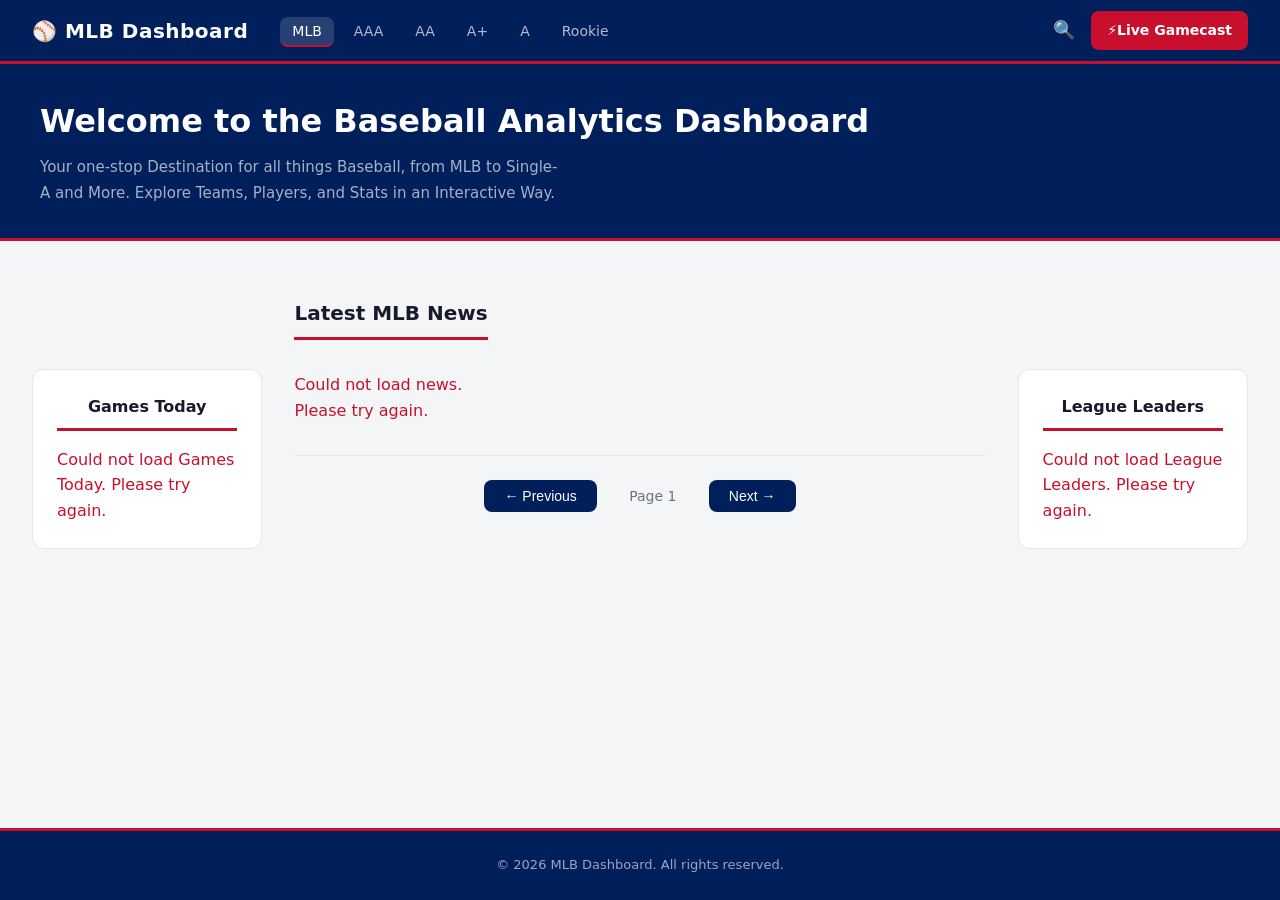
<file: index.html>
<!DOCTYPE html>
<html lang="en">

<head>
    <meta charset="UTF-8">
    <meta name="viewport" content="width=device-width, initial-scale=1.0">
    <link rel="stylesheet" href="css/styles.css">
    <title>⚾ MLB Dashboard</title>
</head>

<body>
    <!--  NAV BAR -->
    <nav class="navbar">
        <div class="nav-brand">⚾ MLB Dashboard</div>
        <ul class="nav-links">
            <li><a href="index.html" class="nav-link active">MLB</a></li>
            <li><a href="aaa.html" class="nav-link">AAA</a></li>
            <li><a href="aa.html" class="nav-link">AA</a></li>
            <li><a href="a-plus.html" class="nav-link">A+</a></li>
            <li><a href="a.html" class="nav-link">A</a></li>
            <li><a href="rookie.html" class="nav-link">Rookie</a></li>
        </ul>
        <!-- NAV BAR RIGHT SECTION -->
        <div class="nav-right">
            <div class="nav-search" id="nav-search">
                <input type="text" id="search-input" class="search-input" placeholder="Search teams, players, etc..." />
                <button class="search-icon-btn" id="search-toggle">🔍</button>
            </div>
            <a href="gamecast.html" class="nav-gamecast">⚡Live Gamecast</a>
        </div>
    </nav>

    <!-- HERO - outside main-content so it stretches full width -->
    <section id="home" class="home-section">
        <div class="home-container">
            <h1>Welcome to the Baseball Analytics Dashboard</h1>
            <p>Your one-stop Destination for all things Baseball, from MLB to Single-A and More. Explore Teams, Players,
                and Stats in an
                Interactive Way.</p>
        </div>
    </section>

    <!--  MAIN CONTENT -->
    <main class="main-content">
        <div class="home-grid">

            <!-- LEFT COLUMN -->
            <div class="games-today-column">
                <h3>Games Today</h3>
                <div id="games-today">
                </div>
            </div>
            
            <!-- CENTER COLUMN NEWS -->
            <section class="news-preview">
                <!-- MLB NEWS -->
                <h2>Latest MLB News</h2>
                <div id="news-list" class="news-list"></div>
                <!-- PAGINATION -->
                <div class="news-pagination">
                    <button id="news-prev" class="pagination-btn">← Previous</button>
                    <span id="news-page" class="pagination-label">Page 1</span>
                    <button id="news-next" class="pagination-btn">Next →</button>
                </div>
            </section>

            <!--RIGHT COLUMN LEAGUE LEADERS -->
            <aside class="league-leaders">
                <h3>League Leaders</h3>
                <div id="leaders-list"></div>
            </aside>

        </div>
    </main>

    <!--  FOOTER -->
    <footer class="footer">
        <p>&copy; <span id="year"></span> MLB Dashboard. All rights reserved.</p>
    </footer>

    <!-- SCRIPTS -->
    <script src="js/api.js"></script>
    <script src="js/components/news.js"></script>
    <script src="js/components/league_leaders.js"></script>
    <script src="js/components/gamesToday.js"></script>
    <script src="js/app.js"></script>
</body>

</html>
</file>
<file: css/styles.css>
/* CSS RESET & ROOT VARIABLES */

* {
    margin: 0;
    padding: 0;
    box-sizing: border-box;
}

:root { 
    /* MLB BRAND COLORS */
    --mlb-navy: #001f5b;
    --mlb-red: #c8102e;
    --mlb-white: #ffffff;

    /* UI COLORS */
    --bg-primary: #ffffff;
    --bg-secondary: #f4f5f7;
    --bg-teritary: #eaecf0;

    /* TEXT COLORS */
    --text-primary: #1a1a2e;
    --text-secondary: #6b7280;
    --text-muted: #9ca3af;

    /* BORDER */
    --border: #e5e7eb;

    /* SPACING */
    --spacing-sm: 8px;
    --spacing-md: 16px;
    --spacing-lg: 24px; 
    --spacing-xl: 32px;

    /* BORDER RADIUS */
    --radius-sm: 6px;
    --radius-md: 8px;
    --radius-lg: 12px;

    /* TRANSITION */
    --transition: all 0.2s ease;
}

/* BASE STYLES */

body {
    font-family: 'Segoe UI', system-ui, -apple-system, sans-serif;
    background-color: var(--bg-secondary);
    color: var(--text-primary);
    line-height: 1.6;
    font-size: 16px;
}

a { 
    text-decoration: none;
    color: inherit;
}

ul { 
    list-style: none;
}

img { 
    max-width: 100%;
    display: block;
}

/* STICKY FOOTER */
body {
    display: flex;
    flex-direction: column;
    min-height: 100vh;
}

.teams-section,
.players-section,
.stats-section {
    width: 100%;
}

/* NAVABR */

.navbar {
    background-color: var(--mlb-navy);
    color: var(--mlb-white);
    padding: 0 var(--spacing-xl);
    display: flex;
    justify-content: flex-start;
    align-items: center;
    height: 64px;
    border-bottom: 3px solid var(--mlb-red);
    position: sticky;
    top: 0;
    z-index: 100;
    gap: var(--spacing-xl);
}

.nav-brand { 
    color: var(--mlb-white);
    font-size: 20px;
    font-weight: 600;
    letter-spacing: 0.5px;
}

.nav-links {
    display: flex;
    align-items: center;
    gap: var(--spacing-sm);
}

.nav-links a {
    color: rgba(255, 255, 255, 0.7);
    font-size: 14px;
    font-weight: 500;
    padding: 6px 12px;
    border-radius: var(--radius-md);
    transition: var(--transition);
}

.nav-links a:hover {
    color: var(--mlb-white);
    background: rgba(255, 255, 255, 0.12);
}

.nav-links a.active {
    color: var(--mlb-white);
    background: rgba(255, 255, 255, 0.15);
    border-bottom: 2px solid var(--mlb-red);
}

/* NAVBAR GAMECAST */
.nav-gamecast { 
    margin-left: auto;
    background: var(--mlb-red);
    color: var(--mlb-white) !important;
    padding: 8px 16px;
    border-radius: var(--radius-md);
    font-size: 14px;
    font-weight: 600;
    transition: var(--transition);
    white-space: nowrap;
}

.nav-gamecast:hover { 
    background: #a50d25;
    transform: translateY(-1px);
}


/* NAVBAR RIGHT */
.nav-right { 
    display: flex;
    align-items: center;
    gap: var(--spacing-sm);
    margin-left: auto;
}

/* NAV SEARCH */
.nav-search { 
    display: flex;
    align-items: center;
    position: relative;
}

.search-input { 
    width: 0;
    opacity: 0;
    padding: 0;
    border: none;
    background: rgba(255, 255, 255, 0.12);
    color: var(--mlb-white);
    border-radius: var(--radius-md);
    font-size: 14px;
    transition: width 0.3s ease, opacity 0.3s ease, padding 0.3s ease;
    outline: none;
}

.search-input::placeholder { 
    color: rgba(255, 255, 255, 0.5);
}

.search-input.open { 
    width: 220px;
    opacity: 1;
    padding: 6px 12px;
    margin-right: var(--spacing-sm);
}

.search-icon-btn { 
    background: none;
    border: none;
    cursor: pointer;
    font-size: 18px;
    padding: 4px 8px;
    border-radius: var(--radius-md);
    transition: var(--transition);
    color: var(--mlb-white);
}

.search-icon-btn:hover { 
    background: rgba(255, 255, 255, 0.12);
}

/* SEARCH RESULTS DROPDOWN */
.search-results { 
    position: absolute; 
    top: 44px;
    right: 0;
    width: 280px;
    background: var(--bg-primary);
    border: 0.5px solid var(--border);
    border-radius: var(--radius-lg);
    box-shadow: 0 8px 24px rgba(0, 0, 0, 0.12);
    z-index: 200;
    display: none;
    max-height: 320px;
    overflow-y: auto;
}

.search-results.open { 
    display: block;
}

.search-result-item { 
    padding: 10px 16px;
    font-size: 14px;
    color: var(--text-primary);
    border-bottom: 0.5px solid var(--border);
    cursor: pointer;
    transition: var(--transition);
}

.search-result-item:hover { 
    background: var(--bg-secondary);
}

.search-result-item:last-child { 
    border-bottom: none;
}

.search-result-label { 
    font-size: 11px;
    color: var(--text-muted);
    text-transform: uppercase;
    letter-spacing: 0.5px;
    padding: 8px 16px 4px;
    background: var(--bg-secondary);
}
/* HERO SECTION */
.home-section {
    background-color: var(--mlb-navy);
    padding: var(--spacing-xl) var(--spacing-xl);
    border-bottom: 3px solid var(--mlb-red);
    width: 100%;
    margin: 0;
    box-sizing: border-box;
}

.home-container {
    max-width: 1200px;
    margin: 0 auto;
}

.home-section .home-container h1 {
    color: #ffffff !important;
    font-size: 32px;
    font-weight: 600;
    margin-bottom: var(--spacing-sm);
}

.home-section .home-container p {
    color: rgba(255, 255, 255, 0.65) !important;
    font-size: 15px;
    max-width: 520px;
    line-height: 1.7;
}
/* MAIN CONTENT */
.main-content {
  flex: 1;
  width: 100%;
  padding: var(--spacing-lg) var(--spacing-xl);
}

/* FOOTER */
.footer {
    background-color: var(--mlb-navy);
    color: rgba(255, 255, 255, 0.6);
    text-align: center;
    padding: var(--spacing-lg);
    font-size: 13px;
    border-top: 3px solid var(--mlb-red);
    margin-top: var(--spacing-xl);
}

/* SECTIONS */

.teams-section, .players-section, .stats-section { 
    padding: var(--spacing-xl) 0;
}

.teams-section h1, .players-section h1, .stats-section h1 {
    padding: var(--spacing-xl) 0;
    font-size: 24px;
    font-weight: 600;
    color: var(--text-primary);
    margin-bottom: var(--spacing-sm);
    padding-bottom: var(--spacing-sm);
    border-bottom: 3px solid var(--mlb-red);
    display: inline-block;
}

.teams-section p, .players-section p, .stats-section p {
    color: var(--text-secondary);
    font-size: 14px;
    margin-bottom: var(--spacing-lg);
}

/* CARDS */

.teams-list,
.players-list,
.stats-list,
.news-list,
.games-list {
    display: grid;
    width: 100%;
    grid-template-columns: repeat(auto-fill, minmax(220px, 1fr));
    gap: var(--spacing-md);
}

.card { 
    background: var(--bg-primary);
    border: 0.5px solid var(--border);
    border-radius: var(--radius-md);
    padding: var(--spacing-md);
    border-top: 3px solid var(--mlb-red);
    transition: var(--transition);
}

.card:hover {
    box-shadow: 0 4px 12px rgba(0, 0, 0, 0.08);
    transform: translateY(-2px);
}

/* STATS TABLE */

.stats-table {
    width: 100%;
    overflow-x: auto;
}

.stats-table table {
    width: 100%;
    border-collapse: collapse;
    font-size: 14px;
}

.stats-table th { 
    background: var(--mlb-navy);
    color: var(--mlb-white);
    padding: 10px 16px;
    text-align: left;
    font-weight: 500;
    font-size: 13px;
}

.stats-table td {
    padding: 10px 16px;
    border-bottom: 0.5px solid var(--border);
    color: var(--text-primary);
}

.stats-table tr:hover td {
    background: var(--bg-secondary);
}

/* PAGE-HEADER */
.page-header {
    background-color: var(--mlb-navy);
    padding: 40px var(--spacing-xl);
    border-bottom: 3px solid var(--mlb-red);
    width: 100%;
}

.page-header-container {
    max-width: 1200px;
    margin: 0 auto;
}

.page-header h1 {
    color: #ffffff;
    font-size: 28px;
    font-weight: 600;
    margin-bottom: var(--spacing-sm);
}

.page-header p {
    color: rgba(255, 255, 255, 0.65);
    font-size: 15px;
    max-width: 520px;
    line-height: 1.7;
}

/* NEWS SECTION */
.news-preview {
    padding: var(--spacing-xl) 0;
}

.news-preview h2 {
    font-size: 20px;
    font-weight: 600;
    color: var(--text-primary);
    margin-bottom: var(--spacing-md);
    padding-bottom: var(--spacing-sm);
    border-bottom: 3px solid var(--mlb-red);
    display: inline-block;
}

.news-list {
    display: grid;
    width: 100%;
    grid-template-columns: 5fr 5fr 5fr;
    gap: var(--spacing-md);
    margin-top: var(--spacing-md);
}

.news-card {
    background: var(--bg-primary);
    border: 0.5px solid var(--border);
    border-radius: var(--radius-lg);
    overflow: hidden;
    transition: var(--transition);
    display: block;
    color: inherit;
}

.news-card:hover {
    transform: translateY(-4px);
    box-shadow: 0 8px 24px rgba(0, 0, 0, 0.08);
}

.news-card-img {
    width: 100%;
    height: 180px;
    overflow: hidden;
    background: var(--bg-secondary);
}

.news-card-img img {
    width: 100%;
    height: 100%;
    object-fit: cover;
    transition: var(--transition);
}

.news-card:hover .news-card-img img {
    transform: scale(1.05);
}

.news-card-img--placeholder {
    display: flex;
    align-items: center;
    justify-content: center;
    font-size: 48px;
    background: var(--mlb-navy);
    width: 100%;
    height: 100%;
}

.news-card-body {
    padding: var(--spacing-md);
}

.news-date {
    font-size: 12px;
    color: var(--text-muted);
    margin-bottom: var(--spacing-sm);
}

.news-card h3 {
    font-size: 15px;
    font-weight: 600;
    color: var(--text-primary);
    margin-bottom: var(--spacing-sm);
    line-height: 1.4;
}

.news-excerpt {
    font-size: 13px;
    color: var(--text-secondary);
    line-height: 1.6;
    margin-bottom: var(--spacing-sm);
}

.news-link {
    font-size: 13px;
    color: var(--mlb-red);
    font-weight: 600;
}


/* PAGINATION */

.news-pagination { 
    display: flex;
    align-items: center;
    justify-content: center;
    gap: var(--spacing-md);
    margin-top: var(--spacing-xl);
    padding-top: var(--spacing-lg);
    border-top: 0.5px solid var(--border);
}

.pagination-btn { 
    background: var(--mlb-navy);
    color: var(--mlb-white);
    border: none;
    padding: 8px 20px;
    border-radius: var(--radius-md);
    font-size: 14px;
    font-weight: 500;
    cursor: pointer; 
    transition: var(--transition);
}

.pagination-btn:hover { 
    background: var(--mlb-red);
    transform: translateY(-1px);
}

.pagination-btn:disabled { 
    background: var(--text-muted);
    cursor: not-allowed;
    transform: none;
}

.pagination-label { 
    font-size: 14px;
    color: var(--text-secondary);
    font-weight: 500;
    min-width: 80px;
    text-align: center;
}

/* 3-COLUMN HOME LAYOUT */
.home-grid {
    display: grid;
    grid-template-columns: 1fr 3fr 1fr;
    gap: var(--spacing-xl);
    align-items: start;
    width: 100%;
    max-width: 1440px;
    margin: 0 auto;
}


/* LEAGUE LEADERS */
.league-leaders {
    margin-top: 104px;
    position: relative;
    align-self: start;
    padding: var(--spacing-lg);
    background: var(--bg-primary);
    border: 0.5px solid  var(--border);
    border-radius: var(--radius-lg);
}

/* LEAGUE LEADERS SIDEBAR */
.league-leaders h3 {
    font-size: 16px;
    font-weight: 600;
    text-align: center;
    color: var(--text-primary);
    margin-bottom: var(--spacing-md);
    padding-bottom: var(--spacing-sm);
    border-bottom: 3px solid var(--mlb-red);
    display: block;
}

.leader-row {
    display: flex;
    align-items: center;
    gap: var(--spacing-sm);
    padding: 10px 0;
    border-bottom: 0.5px solid var(--border);
}

.leader-row:last-child {
    border-bottom: none;
}

.leader-rank {
    font-size: 12px;
    font-weight: 600;
    color: var(--mlb-red);
    min-width: 24px;
}

.leader-info {
    flex: 1;
}

.leader-name {
    font-size: 13px;
    font-weight: 600;
    color: var(--text-primary);
}

.leader-team {
    font-size: 11px;
    color: var(--text-muted);
}

.leader-avg {
    font-size: 14px;
    font-weight: 600;
    color: var(--mlb-navy);
}

/* GAMES TODAY */
.games-today-column { 
    margin-top: 104px;
    position: relative;
    align-self: start;
    padding: var(--spacing-lg);
    background: var(--bg-primary);
    border: 0.5px solid  var(--border);
    border-radius: var(--radius-lg);
}

/* GAMES TODAY SIDE BAR */
.games-today-column h3 { 
    font-size: 16px;
    font-weight: 600;
    text-align: center;
    color: var(--text-primary);
    margin-bottom: var(--spacing-md);
    padding-bottom: var(--spacing-sm);
    border-bottom: 3px solid var(--mlb-red);
    display: block;
}

.games-today-row {
    display: flex;
    align-items: center;
    gap: var(--spacing-sm);
    padding: 10px 0;
    border-bottom: 0.5px solid var(--border);
}

.games-today-row:last-child {
    border-bottom: none;
}

.game-number {
    font-size: 12px;
    font-weight: 600;
    color: var(--mlb-red);
    min-width: 24px;
}

.games-today-info {
    flex: 1;
    display: flex;
    flex-direction: column;
    gap: 6px;
}

.games-today-team-name-home,
.games-today-team-name-away {
    font-size: 13px;
    font-weight: 500;
    color: var(--text-primary);
}

.games-today-team-label {
    font-size: 9px;
    font-weight: 700;
    letter-spacing: 0.4px;
    color: var(--text-muted);
    text-transform: uppercase;
    min-width: 28px;
}

.games-today-status {
    font-size: 12px;
    font-weight: 600;
    color: var(--mlb-navy);
    text-align: right;
    white-space: nowrap;
}

.games-today-team {
    display: flex;
    align-items: center;
    gap: 8px;
}

.games-today-logo {
    width: 28px;
    height: 28px;
    object-fit: contain;
    flex-shrink: 0;
}

.games-today-record {
    font-size: 11px;
    color: var(--text-muted);
    font-weight: 500;
    white-space: nowrap;
}
</file>
